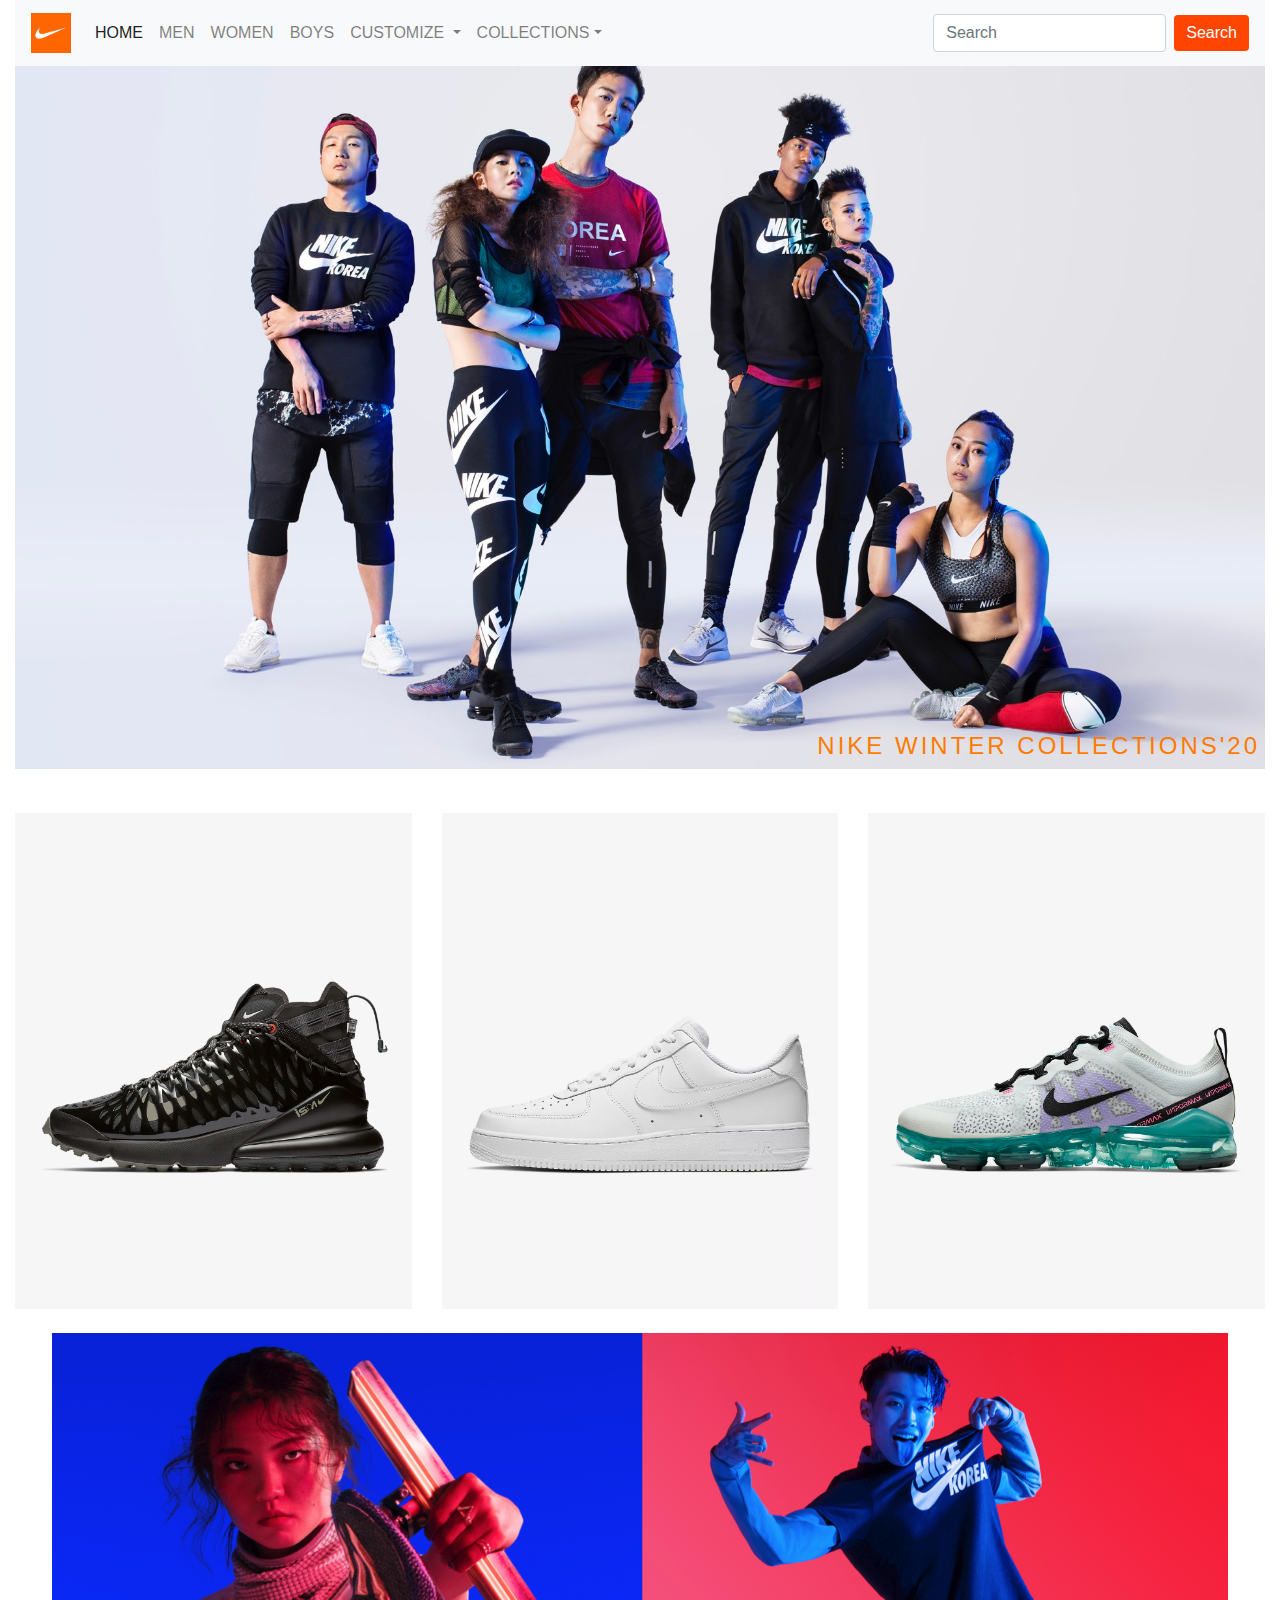
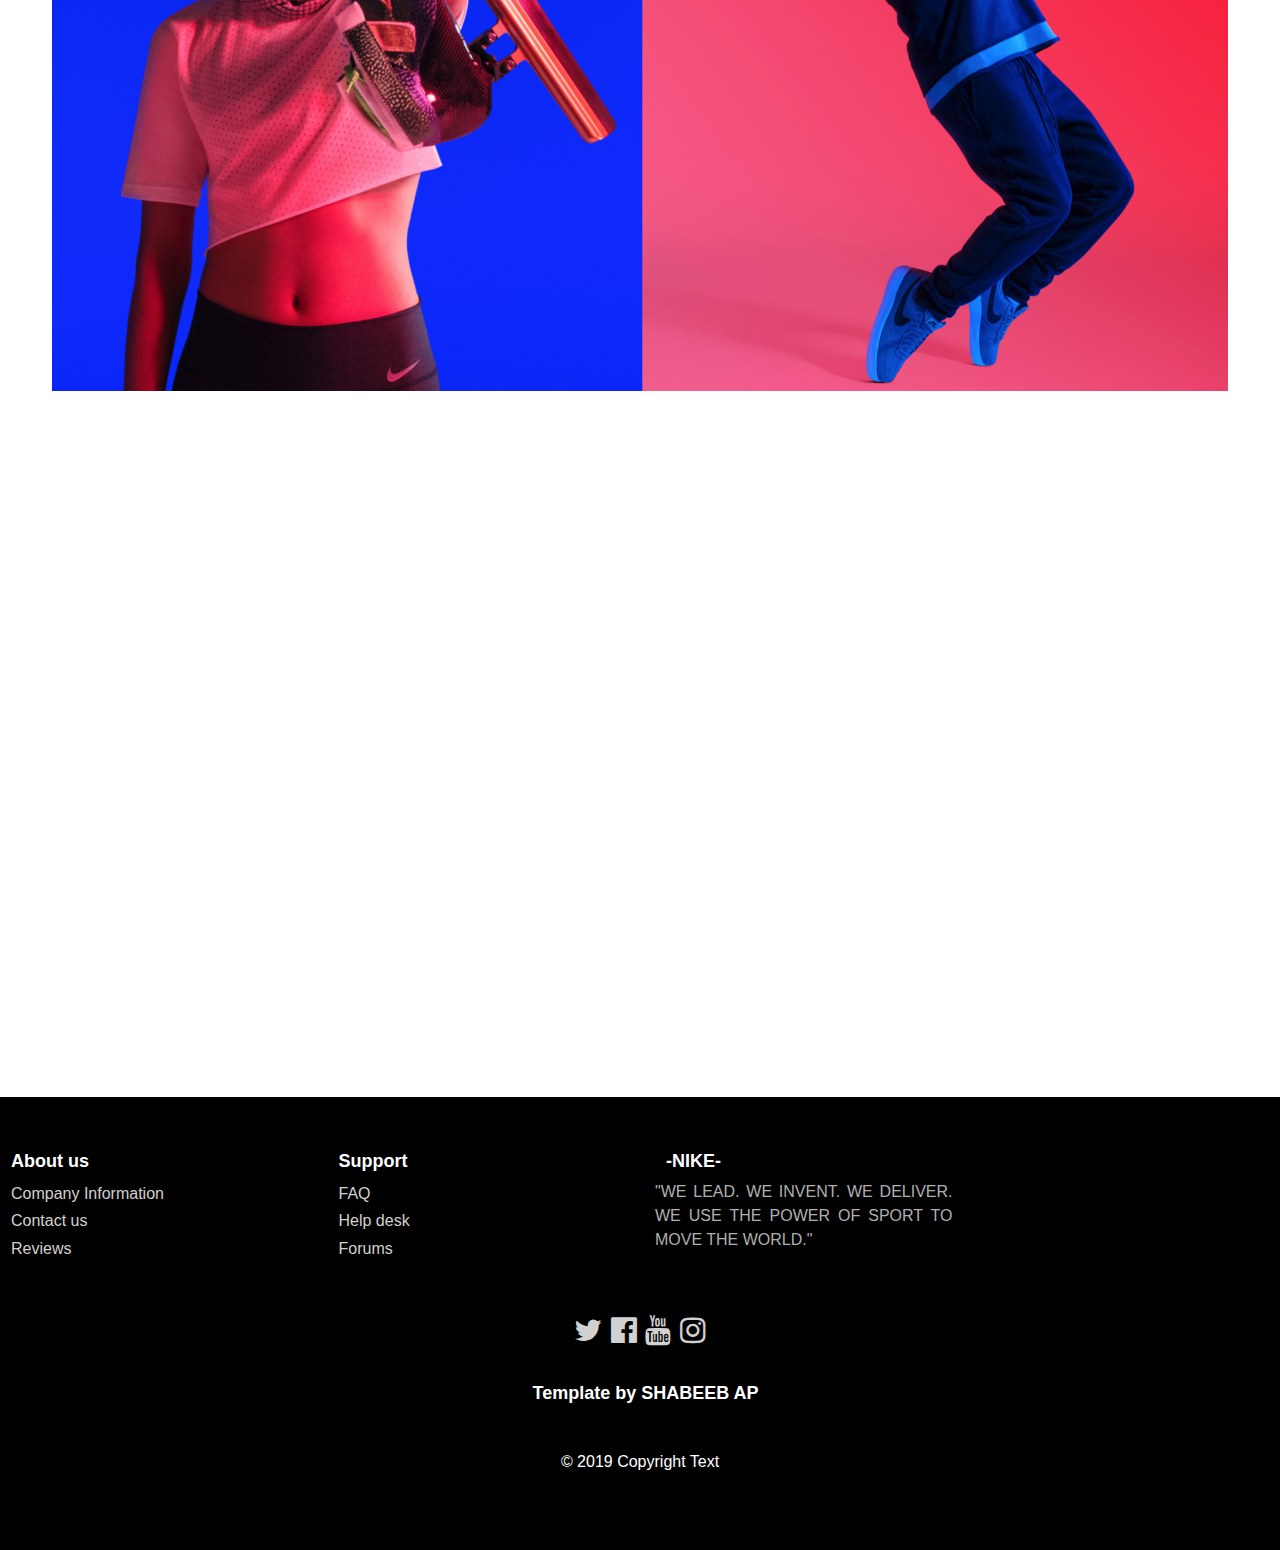
<file: index.html>
<!DOCTYPE html>
<html lang="en">
<head>
    <meta charset="UTF-8">
    <meta name="viewport" content="width=device-width, initial-scale=1.0">
    <meta http-equiv="X-UA-Compatible" content="ie=edge">
    <link rel="stylesheet" type="text/css" media="screen" href="NIKESHOP.css">
    <title>Document</title>
    <link rel="stylesheet" href="https://stackpath.bootstrapcdn.com/bootstrap/4.3.1/css/bootstrap.min.css" integrity="sha384-ggOyR0iXCbMQv3Xipma34MD+dH/1fQ784/j6cY/iJTQUOhcWr7x9JvoRxT2MZw1T" crossorigin="anonymous">
    <link rel="stylesheet" href="https://cdnjs.cloudflare.com/ajax/libs/font-awesome/4.7.0/css/font-awesome.min.css">
</head>
<body>
        <div class="container-fluid">
                <div class="row">
                        <div class="col">
                          <!-- navbarstart -->
        <nav class="navbar navbar-expand-lg navbar-light bg-light">
                <a class="navbar-brand" href="https://www.nike.com/in/">
                    <img src="nike.png" height="40" width="40">
                </a>
                <button class="navbar-toggler" type="button" data-toggle="collapse" data-target="#navbarSupportedContent" aria-controls="navbarSupportedContent" aria-expanded="false" aria-label="Toggle navigation">
                  <span class="navbar-toggler-icon"></span>
                </button>
              
                <div class="collapse navbar-collapse" id="navbarSupportedContent">
                  <ul class="navbar-nav mr-auto">
                    <li class="nav-item active">
                      <a class="nav-link" href="https://www.nike.com/">HOME<span class="sr-only">(current)</span></a>
                    </li>
                    <li class="nav-item">
                      <a class="nav-link" href="https://www.nike.com/in/en_gb/c/men">MEN</a>
                    </li>
                    <li class="nav-item">
                            <a class="nav-link" href="https://www.nike.com/in/en_gb/c/women">WOMEN</a>
                          </li>
                          <li class="nav-item">
                                <a class="nav-link" href="https://www.nike.com/in/en_gb/c/boys">BOYS
                                </a>
                              </li>
                    <li class="nav-item dropdown">
                      <a class="nav-link dropdown-toggle" href="#" id="navbarDropdown" role="button" data-toggle="dropdown" aria-haspopup="true" aria-expanded="false">
                        CUSTOMIZE
                      </a>
                      <div class="dropdown-menu" aria-labelledby="navbarDropdown">
                        <a class="dropdown-item" href="https://store.nike.com/in/en_gb/pw/nikeid-lifestyle/oolZone">Lifestyles</a>
                        <a class="dropdown-item" href="https://store.nike.com/in/en_gb/pw/nikeid-running/1k9Z8yz">Running</a>
                        <!-- <div class="dropdown-divider"></div> -->
                        <a class="dropdown-item" href="https://store.nike.com/in/en_gb/pw/mens-nikeid-football/7puZoolZ896">Football</a>
                        <a class="dropdown-item" href="https://store.nike.com/in/en_gb/pw/nikeid-basketball/oolZ8r1">Basketball</a>
                      </div>
                    </li>
                    <li class="nav-item dropdown">
                      <a class="nav-link dropdown-toggle" href="#" id="navbarDropdown" role="button" data-toggle="dropdown" aria-haspopup="true" aria-expanded="false">COLLECTIONS</a>
                      <div class="dropdown-menu" aria-labelledby="navbarDropdown">
                            
                            <a class="dropdown-item" href="https://store.nike.com/in/en_gb/pw/air-force-1-shoes/816Zoi3">Airforce I</a>
                            <a class="dropdown-item" href="https://store.nike.com/in/en_gb/pw/vapormax-shoes/126eZoi3">Vapormax</a>
                            <!-- <div class="dropdown-divider"></div> -->
                            <a class="dropdown-item" href="https://store.nike.com/in/en_gb/pw/jordan-1-shoes/ofqZoi3Z100i">Jordan I</a>
                          </div>
                    </li>
                  </ul>
                  <form class="form-inline my-2 my-lg-0">
                    <input class="form-control mr-sm-2" type="search" placeholder="Search" aria-label="Search">
                    <button class="btn btn-outline-success my-2 my-sm-0" style="background-color: orangered;color: white;border: none" type="submit">Search</button>
                  </form>
                </div>
              </nav>

              <!-- navbar end -->
              </div>
              </div>
            



              
              <div class="row">
                  <div class="col">
                  <img class="img-fluid w-100" src="nikewinter.jpeg">
                  <!-- <div class="carousel-caption d-none d-md-block">
                      <h5>NIKE WINTER COLLECTIONS'19</h5>
                   </div> -->
                   <div class="img-title">
                      <h5 class="display">NIKE WINTER COLLECTIONS'20</h5>
                </div>
              </div>
              </div>
    
              <div class="row pt-4">
                <div class="col-4">
                    <img class="img-fluid w-100" src="nikesneaker.webp">
              </div>
              <div class="col-4">
                  <img class="img-fluid w-100" src="white.webp">
            </div>
            <div class="col-4">
                <img class="img-fluid w-100" src="imgshoe.webp">
              </div>
              </div>
            </div>
              <div class="row pt-4">
                <div class="col d-flex justify-content-center ">
                    <img class="img-fluid" src="nikekorea.png"> 
                </div>
              </div>
              

              <div class="row pt-4">

                <div class="col">
                    <div class="fullscreen-video">
                      <video playsinline="playsinline" autoplay="autoplay" muted="muted" loop="loop" width="100%" >
                      <source src="introvid.webm" type="video/webm">
                    </video>
                  </div>
                </div>



              </div>
              <footer id="myFooter">
              <div class="row pt-4">
                <!-- <div class="col-sm-3"> -->
                    <!-- <h5>Get started</h5> -->
                    <!-- <ul>
                        <li><a href="#">Home</a></li>
                        <li><a href="#">Sign up</a></li>
                        <li><a href="#">Downloads</a></li>
                    </ul> -->
                <!-- </div> -->
                <div class="col-sm-3">
                    <h5>About us</h5>
                    <ul>
                        <li><a href="#">Company Information</a></li>
                        <li><a href="#">Contact us</a></li>
                        <li><a href="#">Reviews</a></li>
                    </ul>
                </div>
                <div class="col-sm-3">
                    <h5>Support</h5>
                    <ul>
                        <li><a href="#">FAQ</a></li>
                        <li><a href="#">Help desk</a></li>
                        <li><a href="#">Forums</a></li>
                    </ul>
                </div>
                <div class="col-sm-3 info">
                    <h5>-NIKE-</h5>
                    <p>"WE LEAD. WE INVENT. WE DELIVER.
                        WE USE THE POWER OF SPORT TO MOVE THE WORLD."</p>
                </div>
                <div class="container-fluid">
                <div class= "row">
                  <div class="col social-networks">
                    <a href="#" class="twitter"><i class="fa fa-twitter"></i></a>
                    <a href="#" class="facebook"><i class="fa fa-facebook-official"></i></a>
                    <!-- <a href="#" class="google"><i class="fa fa-google-plus"></i></a> -->
                    <a href="#" class="youtube"><i" class="fa fa-youtube"></i></a>
                    <a href="#" class="instagram"><i" class="fa fa-instagram"></i></a>
                    <h5> Template by SHABEEB AP </h5>
                </div>
                </div>
                <div class="row">
                  <div class="col d-flex justify-content-center footer-copyright">
                      <p>© 2019 Copyright Text </p>
                  
                  </div>
                    
                </div>
              </div>
    </footer>
            
              </div>
        <script src="https://code.jquery.com/jquery-3.3.1.slim.min.js" integrity="sha384-q8i/X+965DzO0rT7abK41JStQIAqVgRVzpbzo5smXKp4YfRvH+8abtTE1Pi6jizo" crossorigin="anonymous"></script>
        <script src="https://cdnjs.cloudflare.com/ajax/libs/popper.js/1.14.7/umd/popper.min.js" integrity="sha384-UO2eT0CpHqdSJQ6hJty5KVphtPhzWj9WO1clHTMGa3JDZwrnQq4sF86dIHNDz0W1" crossorigin="anonymous"></script>
        <script src="https://stackpath.bootstrapcdn.com/bootstrap/4.3.1/js/bootstrap.min.js" integrity="sha384-JjSmVgyd0p3pXB1rRibZUAYoIIy6OrQ6VrjIEaFf/nJGzIxFDsf4x0xIM+B07jRM" crossorigin="anonymous"></script>
</body>
</html>
</file>
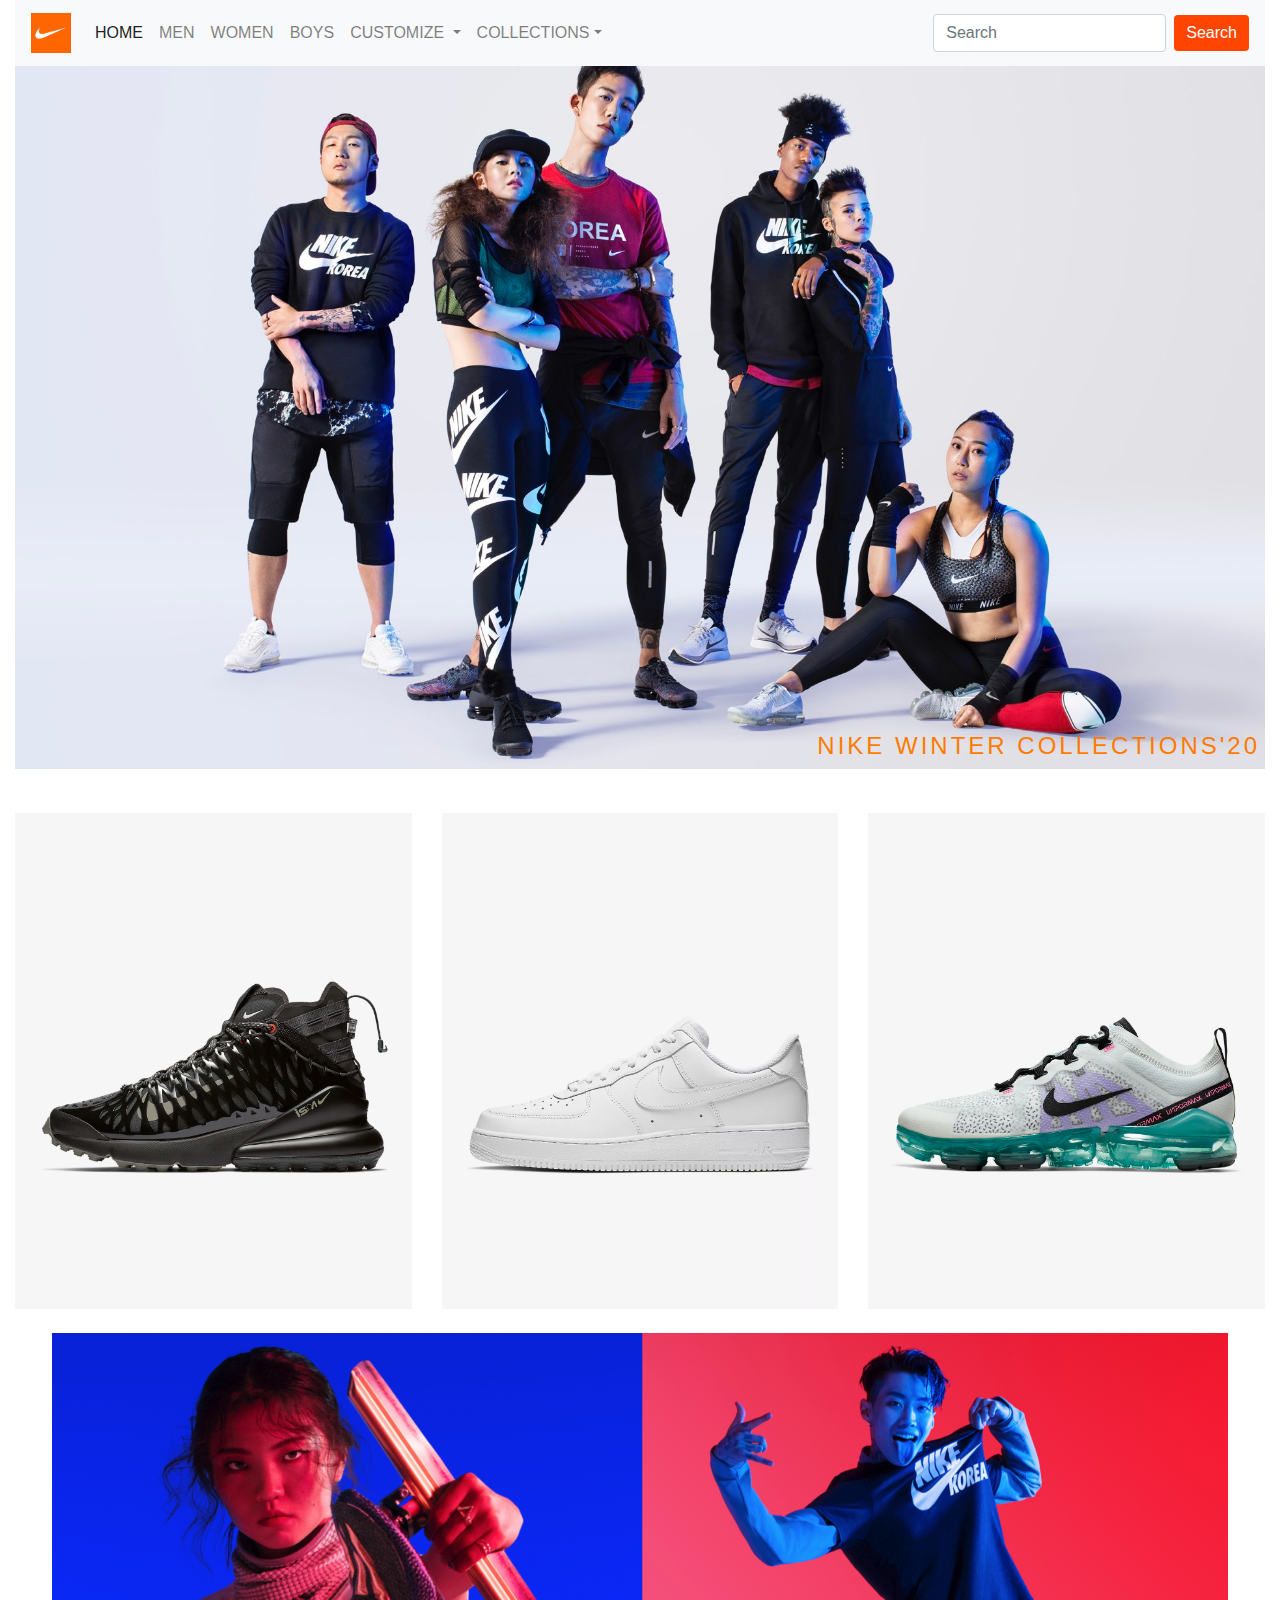
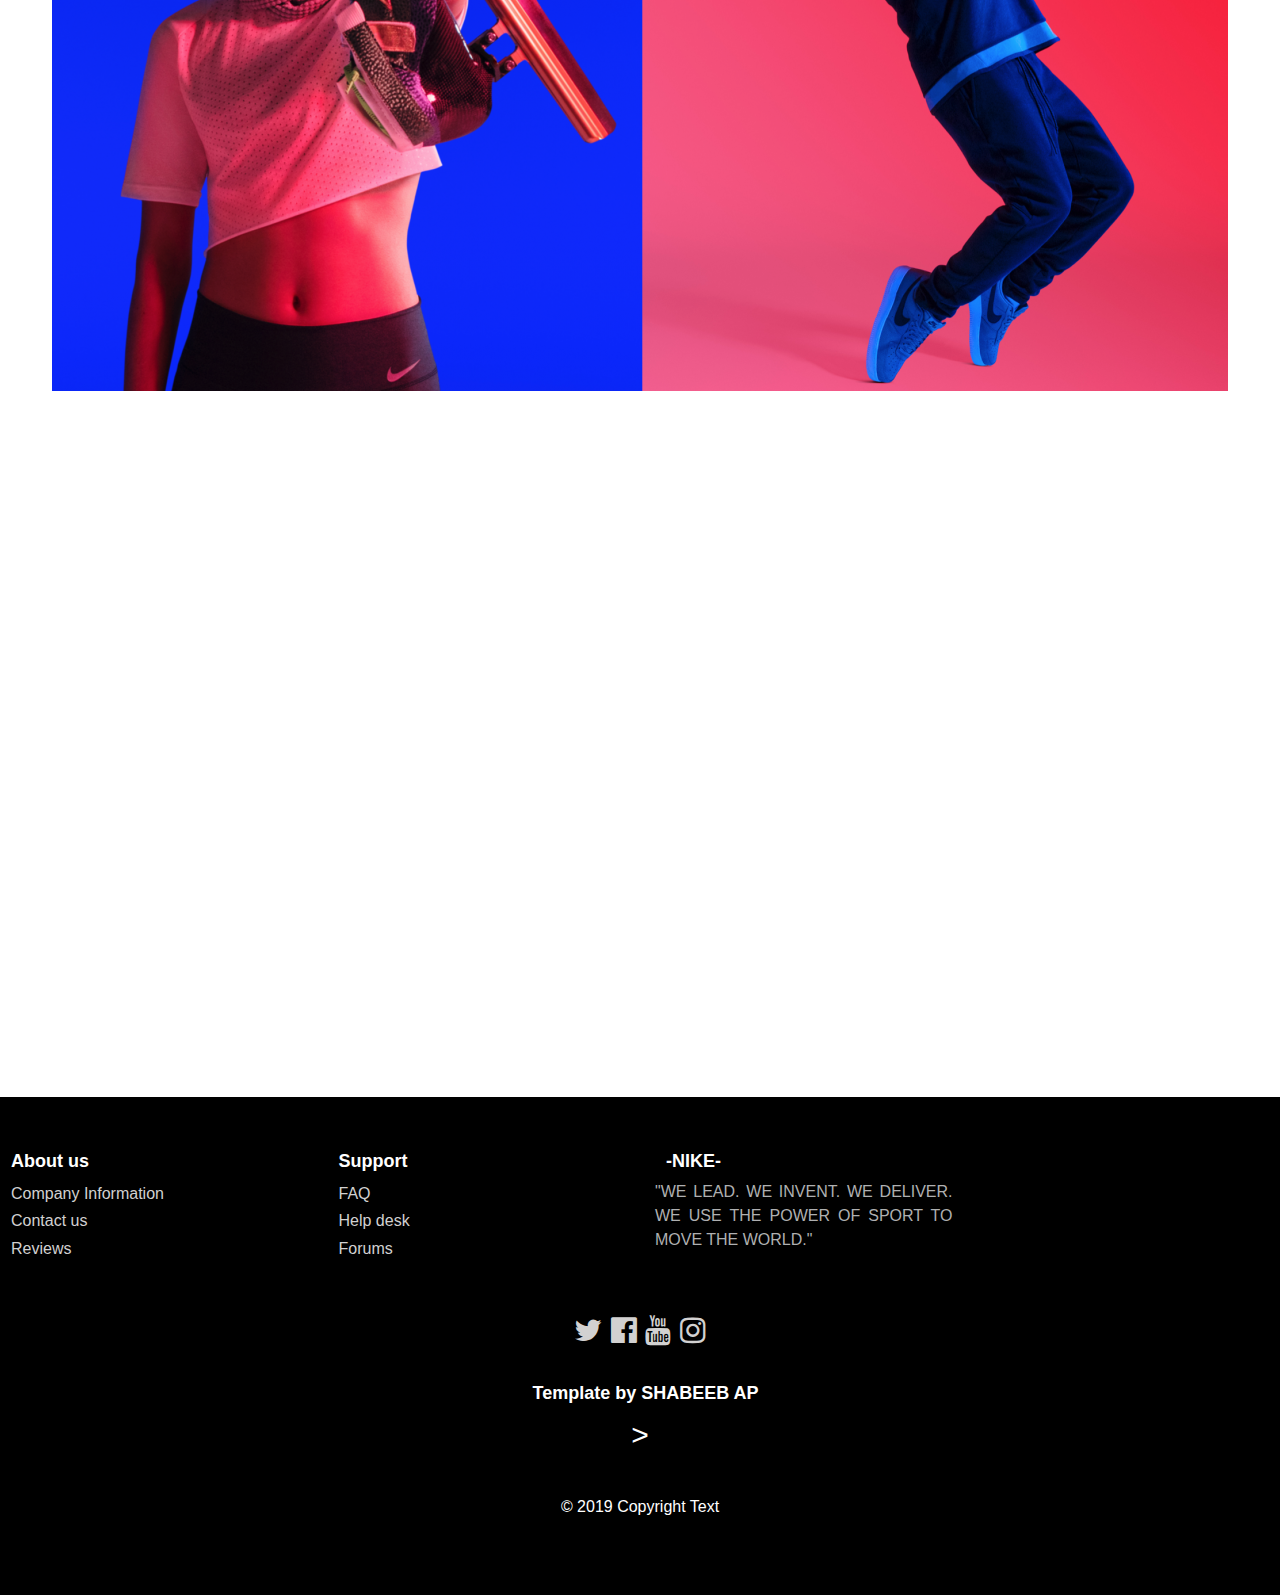
<file: shopping.html>
<!DOCTYPE html>
<html lang="en">
<head>
    <meta charset="UTF-8">
    <meta name="viewport" content="width=device-width, initial-scale=1.0">
    <meta http-equiv="X-UA-Compatible" content="ie=edge">
    <link rel="stylesheet" type="text/css" media="screen" href="NIKESHOP.css">
    <title>Document</title>
    <link rel="stylesheet" href="https://stackpath.bootstrapcdn.com/bootstrap/4.3.1/css/bootstrap.min.css" integrity="sha384-ggOyR0iXCbMQv3Xipma34MD+dH/1fQ784/j6cY/iJTQUOhcWr7x9JvoRxT2MZw1T" crossorigin="anonymous">
    <link rel="stylesheet" href="https://cdnjs.cloudflare.com/ajax/libs/font-awesome/4.7.0/css/font-awesome.min.css">
</head>
<body>
        <div class="container-fluid">
                <div class="row">
                        <div class="col">
                          <!-- navbarstart -->
        <nav class="navbar navbar-expand-lg navbar-light bg-light">
                <a class="navbar-brand" href="https://www.nike.com/in/">
                    <img src="nike.png" height="40" width="40">
                </a>
                <button class="navbar-toggler" type="button" data-toggle="collapse" data-target="#navbarSupportedContent" aria-controls="navbarSupportedContent" aria-expanded="false" aria-label="Toggle navigation">
                  <span class="navbar-toggler-icon"></span>
                </button>
              
                <div class="collapse navbar-collapse" id="navbarSupportedContent">
                  <ul class="navbar-nav mr-auto">
                    <li class="nav-item active">
                      <a class="nav-link" href="https://www.nike.com/">HOME<span class="sr-only">(current)</span></a>
                    </li>
                    <li class="nav-item">
                      <a class="nav-link" href="https://www.nike.com/in/en_gb/c/men">MEN</a>
                    </li>
                    <li class="nav-item">
                            <a class="nav-link" href="https://www.nike.com/in/en_gb/c/women">WOMEN</a>
                          </li>
                          <li class="nav-item">
                                <a class="nav-link" href="https://www.nike.com/in/en_gb/c/boys">BOYS
                                </a>
                              </li>
                    <li class="nav-item dropdown">
                      <a class="nav-link dropdown-toggle" href="#" id="navbarDropdown" role="button" data-toggle="dropdown" aria-haspopup="true" aria-expanded="false">
                        CUSTOMIZE
                      </a>
                      <div class="dropdown-menu" aria-labelledby="navbarDropdown">
                        <a class="dropdown-item" href="https://store.nike.com/in/en_gb/pw/nikeid-lifestyle/oolZone">Lifestyles</a>
                        <a class="dropdown-item" href="https://store.nike.com/in/en_gb/pw/nikeid-running/1k9Z8yz">Running</a>
                        <!-- <div class="dropdown-divider"></div> -->
                        <a class="dropdown-item" href="https://store.nike.com/in/en_gb/pw/mens-nikeid-football/7puZoolZ896">Football</a>
                        <a class="dropdown-item" href="https://store.nike.com/in/en_gb/pw/nikeid-basketball/oolZ8r1">Basketball</a>
                      </div>
                    </li>
                    <li class="nav-item dropdown">
                      <a class="nav-link dropdown-toggle" href="#" id="navbarDropdown" role="button" data-toggle="dropdown" aria-haspopup="true" aria-expanded="false">COLLECTIONS</a>
                      <div class="dropdown-menu" aria-labelledby="navbarDropdown">
                            
                            <a class="dropdown-item" href="https://store.nike.com/in/en_gb/pw/air-force-1-shoes/816Zoi3">Airforce I</a>
                            <a class="dropdown-item" href="https://store.nike.com/in/en_gb/pw/vapormax-shoes/126eZoi3">Vapormax</a>
                            <!-- <div class="dropdown-divider"></div> -->
                            <a class="dropdown-item" href="https://store.nike.com/in/en_gb/pw/jordan-1-shoes/ofqZoi3Z100i">Jordan I</a>
                          </div>
                    </li>
                  </ul>
                  <form class="form-inline my-2 my-lg-0">
                    <input class="form-control mr-sm-2" type="search" placeholder="Search" aria-label="Search">
                    <button class="btn btn-outline-success my-2 my-sm-0" style="background-color: orangered;color: white;border: none" type="submit">Search</button>
                  </form>
                </div>
              </nav>

              <!-- navbar end -->
              </div>
              </div>
            



              
              <div class="row">
                  <div class="col">
                  <img class="img-fluid w-100" src="nikewinter.jpeg">
                  <!-- <div class="carousel-caption d-none d-md-block">
                      <h5>NIKE WINTER COLLECTIONS'19</h5>
                   </div> -->
                   <div class="img-title">
                      <h5 class="display">NIKE WINTER COLLECTIONS'20</h5>
                </div>
              </div>
              </div>
    
              <div class="row pt-4">
                <div class="col-4">
                    <img class="img-fluid w-100" src="nikesneaker.webp">
              </div>
              <div class="col-4">
                  <img class="img-fluid w-100" src="white.webp">
            </div>
            <div class="col-4">
                <img class="img-fluid w-100" src="imgshoe.webp">
              </div>
              </div>
            </div>
              <div class="row pt-4">
                <div class="col d-flex justify-content-center ">
                    <img class="img-fluid" src="nikekorea.png"> 
                </div>
              </div>
              

              <div class="row pt-4">

                <div class="col">
                    <div class="fullscreen-video">
                      <video playsinline="playsinline" autoplay="autoplay" muted="muted" loop="loop" width="100%" >
                      <source src="introvid.webm" type="video/webm">
                    </video>
                  </div>
                </div>



              </div>
              <footer id="myFooter">
              <div class="row pt-4">
                <!-- <div class="col-sm-3"> -->
                    <!-- <h5>Get started</h5> -->
                    <!-- <ul>
                        <li><a href="#">Home</a></li>
                        <li><a href="#">Sign up</a></li>
                        <li><a href="#">Downloads</a></li>
                    </ul> -->
                <!-- </div> -->
                <div class="col-sm-3">
                    <h5>About us</h5>
                    <ul>
                        <li><a href="#">Company Information</a></li>
                        <li><a href="#">Contact us</a></li>
                        <li><a href="#">Reviews</a></li>
                    </ul>
                </div>
                <div class="col-sm-3">
                    <h5>Support</h5>
                    <ul>
                        <li><a href="#">FAQ</a></li>
                        <li><a href="#">Help desk</a></li>
                        <li><a href="#">Forums</a></li>
                    </ul>
                </div>
                <div class="col-sm-3 info">
                    <h5>-NIKE-</h5>
                    <p>"WE LEAD. WE INVENT. WE DELIVER.
                        WE USE THE POWER OF SPORT TO MOVE THE WORLD."</p>
                </div>
                <div class="container-fluid">
                <div class= "row">
                  <div class="col social-networks">
                    <a href="#" class="twitter"><i class="fa fa-twitter"></i></a>
                    <a href="#" class="facebook"><i class="fa fa-facebook-official"></i></a>
                    <!-- <a href="#" class="google"><i class="fa fa-google-plus"></i></a> -->
                    <a href="#" class="youtube"><i" class="fa fa-youtube"></i></a>
                    <a href="#" class="instagram"><i" class="fa fa-instagram"></i></a>
                    <h5>Template by SHABEEB AP</h5>>
                </div>
                </div>
                <div class="row">
                  <div class="col d-flex justify-content-center footer-copyright">
                      <p>© 2019 Copyright Text </p>
                  
                  </div>
                    
                </div>
              </div>
    </footer>
            
              </div>
        <script src="https://code.jquery.com/jquery-3.3.1.slim.min.js" integrity="sha384-q8i/X+965DzO0rT7abK41JStQIAqVgRVzpbzo5smXKp4YfRvH+8abtTE1Pi6jizo" crossorigin="anonymous"></script>
        <script src="https://cdnjs.cloudflare.com/ajax/libs/popper.js/1.14.7/umd/popper.min.js" integrity="sha384-UO2eT0CpHqdSJQ6hJty5KVphtPhzWj9WO1clHTMGa3JDZwrnQq4sF86dIHNDz0W1" crossorigin="anonymous"></script>
        <script src="https://stackpath.bootstrapcdn.com/bootstrap/4.3.1/js/bootstrap.min.js" integrity="sha384-JjSmVgyd0p3pXB1rRibZUAYoIIy6OrQ6VrjIEaFf/nJGzIxFDsf4x0xIM+B07jRM" crossorigin="anonymous"></script>
</body>
</html>
</file>
<file: NIKESHOP.css>
.img-title{
    position:static;
    color: rgb(255, 123, 0);
    text-align: center;
    left: 0;
    right: 0;
    top: 10%;
    letter-spacing: 3px;
    padding-top: 20px;
    
    
    
  }
  .display{
    font-size: 1.5rem;
    font-weight: 300;
    line-height: 1.2;
    position: absolute;
    bottom: 20px;
    right: 20px;
  }
  #myFooter {
    background-color: #000000;
    color: white;
    padding-bottom: 60px;

/* #myFooter .row {
    margin-bottom: 60px; */
}

#myFooter .info{
    text-align: justify; 
    color: #afb0b1;
}

#myFooter ul {
    list-style-type: none;
    padding-left: 0;
    line-height: 1.7;
    padding-left: 11px;
    font-family: 'Trebuchet MS', 'Lucida Sans Unicode', 'Lucida Grande', 'Lucida Sans', Arial, sans-serif;

}

#myFooter h5 {
    font-size: 18px;
    color: white;
    font-weight: bold;
    margin-top: 30px;
    padding-left: 11px;
    font-family: 'Trebuchet MS', 'Lucida Sans Unicode', 'Lucida Grande', 'Lucida Sans', Arial, sans-serif;
}
#myFooter .social-networks {
  text-align: center;
  padding-top: 30px;
  padding-bottom: 38px;
  font-size: 30px;
  width: 80px;
}


#myFooter a {
    color: #d2d1d1;
    text-decoration: none;
}

#myFooter a:hover,
#myFooter a:focus {
    text-decoration: none;
    color: #ff7300;
}

@media screen and (max-width: 767px) {
    #myFooter {
        text-align: center;
    }

    #myFooter .info{
        text-align: center;
    }
}



/* CSS used for positioning the footers at the bottom of the page. */
/* You can remove this. */

/* html{
    height: 100%;
}

body{
    display: flex;
    display: -webkit-flex;
    flex-direction: column;
    -webkit-flex-direction: column;
    height: 100%;
}

.content{
   flex: 1 0 auto;
   -webkit-flex: 1 0 auto;
   min-height: 200px;
}

#myFooter{
   flex: 0 0 auto;
   -webkit-flex: 0 0 auto;
} */
.img-wrapper {
    position: relative;
    width: 100%;
   }
  
  .img-overlay {
    position: absolute;
    top: 0;
    bottom: 0;
    left: 0;
    right: 0;
    text-align: center;
  }
  
  .img-overlay:before {
    content: ' ';
    display: block;
    /* adjust 'height' to position overlay content vertically */
    height: 33%;
  }
</file>
